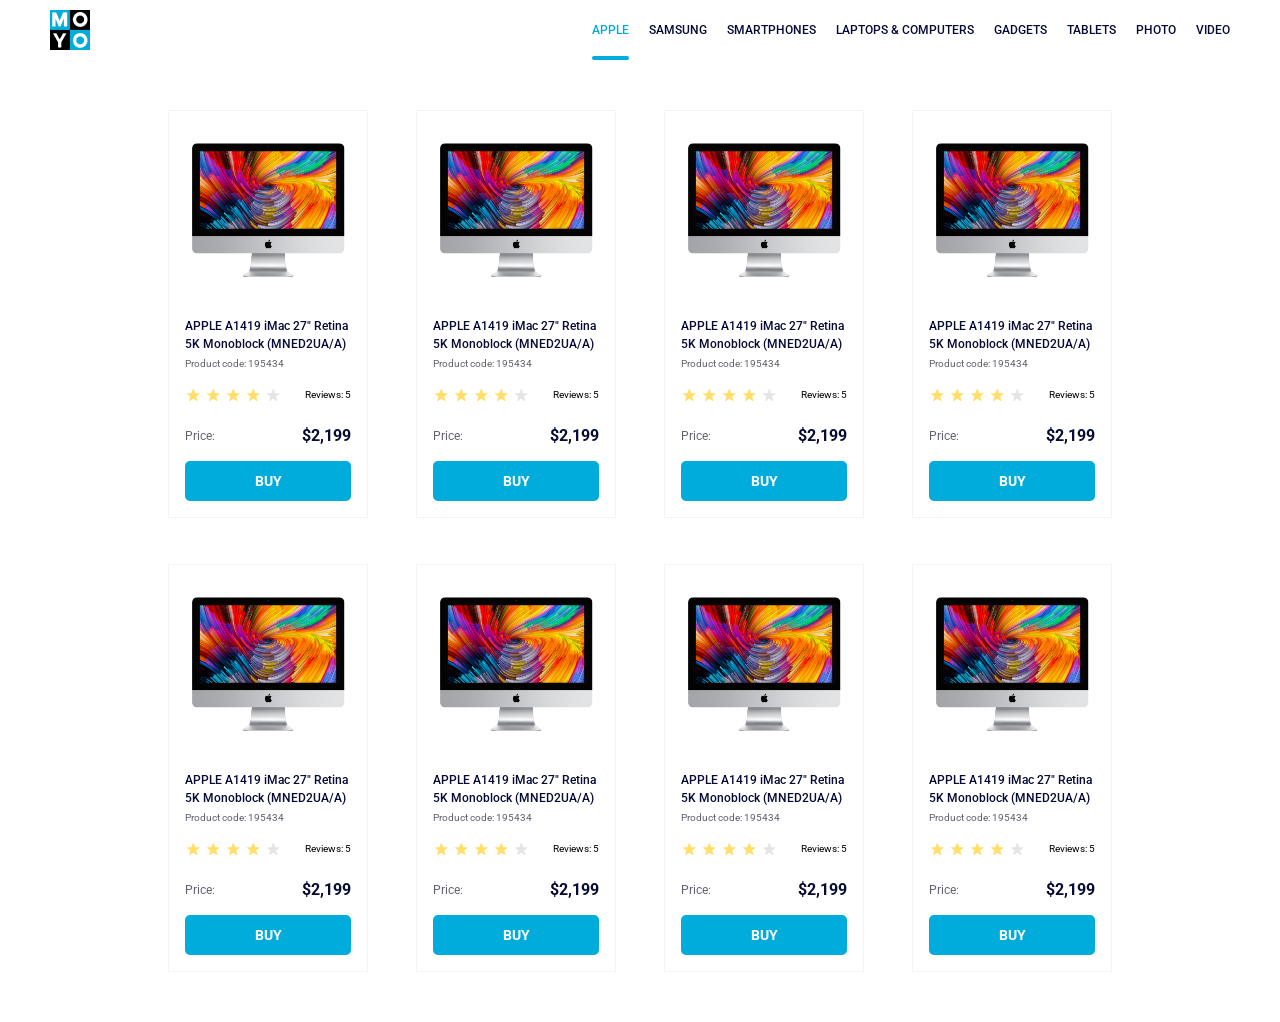
<file: index.html>
<!doctype html>
<html lang="en">
  <head>
    <meta charset="UTF-8">
    <meta name="viewport" content="width=device-width, initial-scale=1.0">
    <title>Catalog</title>
    <link rel="preconnect" href="https://fonts.gstatic.com">
    <link href="https://fonts.googleapis.com/css2?family=Roboto:wght@400;500;700&display=swap" rel="stylesheet">
    <link rel="stylesheet" href="/index.e378193d.css">
  </head>

  <body>
    <header class="header">
      <a href="#" class="header__logo">
        <img src="/logo.c493797d.png" alt="Moyo company logo">
      </a>
      <nav>
        <ul class="header__nav-links">
          <li>
            <a class="header__link is-active" href="#">
              Apple
            </a>
          </li>
          <li>
            <a class="header__link" href="#">
              Samsung
            </a>
          </li>
          <li>
            <a class="header__link" href="#">
              Smartphones
            </a>
          </li>
          <li>
            <a data-qa="nav-hover" class="header__link" href="#">
              Laptops & computers
            </a>
          </li>
          <li>
            <a class="header__link" href="#">
              Gadgets
            </a>
          </li>
          <li>
            <a class="header__link" href="#">
              Tablets
            </a>
          </li>
          <li>
            <a class="header__link" href="#">
              Photo
            </a>
          </li>
          <li>
            <a class="header__link header__link--last" href="#">
              Video
            </a>
          </li>
        </ul>
      </nav>
    </header>
    <main class="cards">
      <article class="card" data-qa="card">
        <img class="card__image" src="/imac.d0e0225a.jpeg" alt="APPLE A1419 iMac 27' Retina 5K Monoblock (MNED2UA/A)">
        <ul class="card__list">
          <li class="card__item">
            <h2 class="card__header">
              APPLE A1419 iMac 27" Retina 5K Monoblock (MNED2UA/A)
            </h2>
          </li>
          <li class="card__item card__item--code">Product code: 195434</li>
          <li class="card__item">
            <div class="stars stars--4">
              <span class="stars__star"></span>
              <span class="stars__star"></span>
              <span class="stars__star"></span>
              <span class="stars__star"></span>
              <span class="stars__star"></span>
              <span class="stars__review">Reviews: 5</span>
            </div>
          </li>
          <li class="card__item card__item--price">
            <span class="card__text">Price:</span>
            <span class="card__num">$2,199</span>
          </li>
          <li class="card__item">
            <a href="#" class="card__button" data-qa="card-hover">
              BUY
            </a>
          </li>
        </ul>
      </article>
      <article class="card">
        <img class="card__image" src="/imac.d0e0225a.jpeg" alt="APPLE A1419 iMac 27' Retina 5K Monoblock (MNED2UA/A)">
        <ul class="card__list">
          <li class="card__item">
            <h2 class="card__header">
              APPLE A1419 iMac 27" Retina 5K Monoblock (MNED2UA/A)
            </h2>
          </li>
          <li class="card__item card__item--code">Product code: 195434</li>
          <li class="card__item">
            <div class="stars stars--4">
              <span class="stars__star"></span>
              <span class="stars__star"></span>
              <span class="stars__star"></span>
              <span class="stars__star"></span>
              <span class="stars__star"></span>
              <span class="stars__review">Reviews: 5</span>
            </div>
          </li>
          <li class="card__item card__item--price">
            <span class="card__text">Price:</span>
            <span class="card__num">$2,199</span>
          </li>
          <li class="card__item">
            <a href="#" class="card__button">
              BUY
            </a>
          </li>
        </ul>
      </article>
      <article class="card">
        <img class="card__image" src="/imac.d0e0225a.jpeg" alt="APPLE A1419 iMac 27' Retina 5K Monoblock (MNED2UA/A)">
        <ul class="card__list">
          <li class="card__item">
            <h2 class="card__header">
              APPLE A1419 iMac 27" Retina 5K Monoblock (MNED2UA/A)
            </h2>
          </li>
          <li class="card__item card__item--code">Product code: 195434</li>
          <li class="card__item">
            <div class="stars stars--4">
              <span class="stars__star"></span>
              <span class="stars__star"></span>
              <span class="stars__star"></span>
              <span class="stars__star"></span>
              <span class="stars__star"></span>
              <span class="stars__review">Reviews: 5</span>
            </div>
          </li>
          <li class="card__item card__item--price">
            <span class="card__text">Price:</span>
            <span class="card__num">$2,199</span>
          </li>
          <li class="card__item">
            <a href="#" class="card__button" data-qa="hover">
              BUY
            </a>
          </li>
        </ul>
      </article>
      <article class="card">
        <img class="card__image" src="/imac.d0e0225a.jpeg" alt="APPLE A1419 iMac 27' Retina 5K Monoblock (MNED2UA/A)">
        <ul class="card__list">
          <li class="card__item">
            <h2 class="card__header">
              APPLE A1419 iMac 27" Retina 5K Monoblock (MNED2UA/A)
            </h2>
          </li>
          <li class="card__item card__item--code">Product code: 195434</li>
          <li class="card__item">
            <div class="stars stars--4">
              <span class="stars__star"></span>
              <span class="stars__star"></span>
              <span class="stars__star"></span>
              <span class="stars__star"></span>
              <span class="stars__star"></span>
              <span class="stars__review">Reviews: 5</span>
            </div>
          </li>
          <li class="card__item card__item--price">
            <span class="card__text">Price:</span>
            <span class="card__num">$2,199</span>
          </li>
          <li class="card__item">
            <a href="#" class="card__button" data-qa="hover">
              BUY
            </a>
          </li>
        </ul>
      </article>
      <article class="card">
        <img class="card__image" src="/imac.d0e0225a.jpeg" alt="APPLE A1419 iMac 27' Retina 5K Monoblock (MNED2UA/A)">
        <ul class="card__list">
          <li class="card__item">
            <h2 class="card__header">
              APPLE A1419 iMac 27" Retina 5K Monoblock (MNED2UA/A)
            </h2>
          </li>
          <li class="card__item card__item--code">Product code: 195434</li>
          <li class="card__item">
            <div class="stars stars--4">
              <span class="stars__star"></span>
              <span class="stars__star"></span>
              <span class="stars__star"></span>
              <span class="stars__star"></span>
              <span class="stars__star"></span>
              <span class="stars__review">Reviews: 5</span>
            </div>
          </li>
          <li class="card__item card__item--price">
            <span class="card__text">Price:</span>
            <span class="card__num">$2,199</span>
          </li>
          <li class="card__item">
            <a href="#" class="card__button" data-qa="hover">
              BUY
            </a>
          </li>
        </ul>
      </article>
      <article class="card">
        <img class="card__image" src="/imac.d0e0225a.jpeg" alt="APPLE A1419 iMac 27' Retina 5K Monoblock (MNED2UA/A)">
        <ul class="card__list">
          <li class="card__item">
            <h2 class="card__header">
              APPLE A1419 iMac 27" Retina 5K Monoblock (MNED2UA/A)
            </h2>
          </li>
          <li class="card__item card__item--code">Product code: 195434</li>
          <li class="card__item">
            <div class="stars stars--4">
              <span class="stars__star"></span>
              <span class="stars__star"></span>
              <span class="stars__star"></span>
              <span class="stars__star"></span>
              <span class="stars__star"></span>
              <span class="stars__review">Reviews: 5</span>
            </div>
          </li>
          <li class="card__item card__item--price">
            <span class="card__text">Price:</span>
            <span class="card__num">$2,199</span>
          </li>
          <li class="card__item">
            <a href="#" class="card__button" data-qa="hover">
              BUY
            </a>
          </li>
        </ul>
      </article>
      <article class="card">
        <img class="card__image" src="/imac.d0e0225a.jpeg" alt="APPLE A1419 iMac 27' Retina 5K Monoblock (MNED2UA/A)">
        <ul class="card__list">
          <li class="card__item">
            <h2 class="card__header">
              APPLE A1419 iMac 27" Retina 5K Monoblock (MNED2UA/A)
            </h2>
          </li>
          <li class="card__item card__item--code">Product code: 195434</li>
          <li class="card__item">
            <div class="stars stars--4">
              <span class="stars__star"></span>
              <span class="stars__star"></span>
              <span class="stars__star"></span>
              <span class="stars__star"></span>
              <span class="stars__star"></span>
              <span class="stars__review">Reviews: 5</span>
            </div>
          </li>
          <li class="card__item card__item--price">
            <span class="card__text">Price:</span>
            <span class="card__num">$2,199</span>
          </li>
          <li class="card__item">
            <a href="#" class="card__button" data-qa="hover">
              BUY
            </a>
          </li>
        </ul>
      </article>
      <article class="card">
        <img class="card__image" src="/imac.d0e0225a.jpeg" alt="APPLE A1419 iMac 27' Retina 5K Monoblock (MNED2UA/A)">
        <ul class="card__list">
          <li class="card__item">
            <h2 class="card__header">
              APPLE A1419 iMac 27" Retina 5K Monoblock (MNED2UA/A)
            </h2>
          </li>
          <li class="card__item card__item--code">Product code: 195434</li>
          <li class="card__item">
            <div class="stars stars--4">
              <span class="stars__star"></span>
              <span class="stars__star"></span>
              <span class="stars__star"></span>
              <span class="stars__star"></span>
              <span class="stars__star"></span>
              <span class="stars__review">Reviews: 5</span>
            </div>
          </li>
          <li class="card__item card__item--price">
            <span class="card__text">Price:</span>
            <span class="card__num">$2,199</span>
          </li>
          <li class="card__item">
            <a href="#" class="card__button" data-qa="hover">
              BUY
            </a>
          </li>
        </ul>
      </article>
    </main>
  <script src="/layout_catalog.59712999.js"></script></body>
</html>
</file>
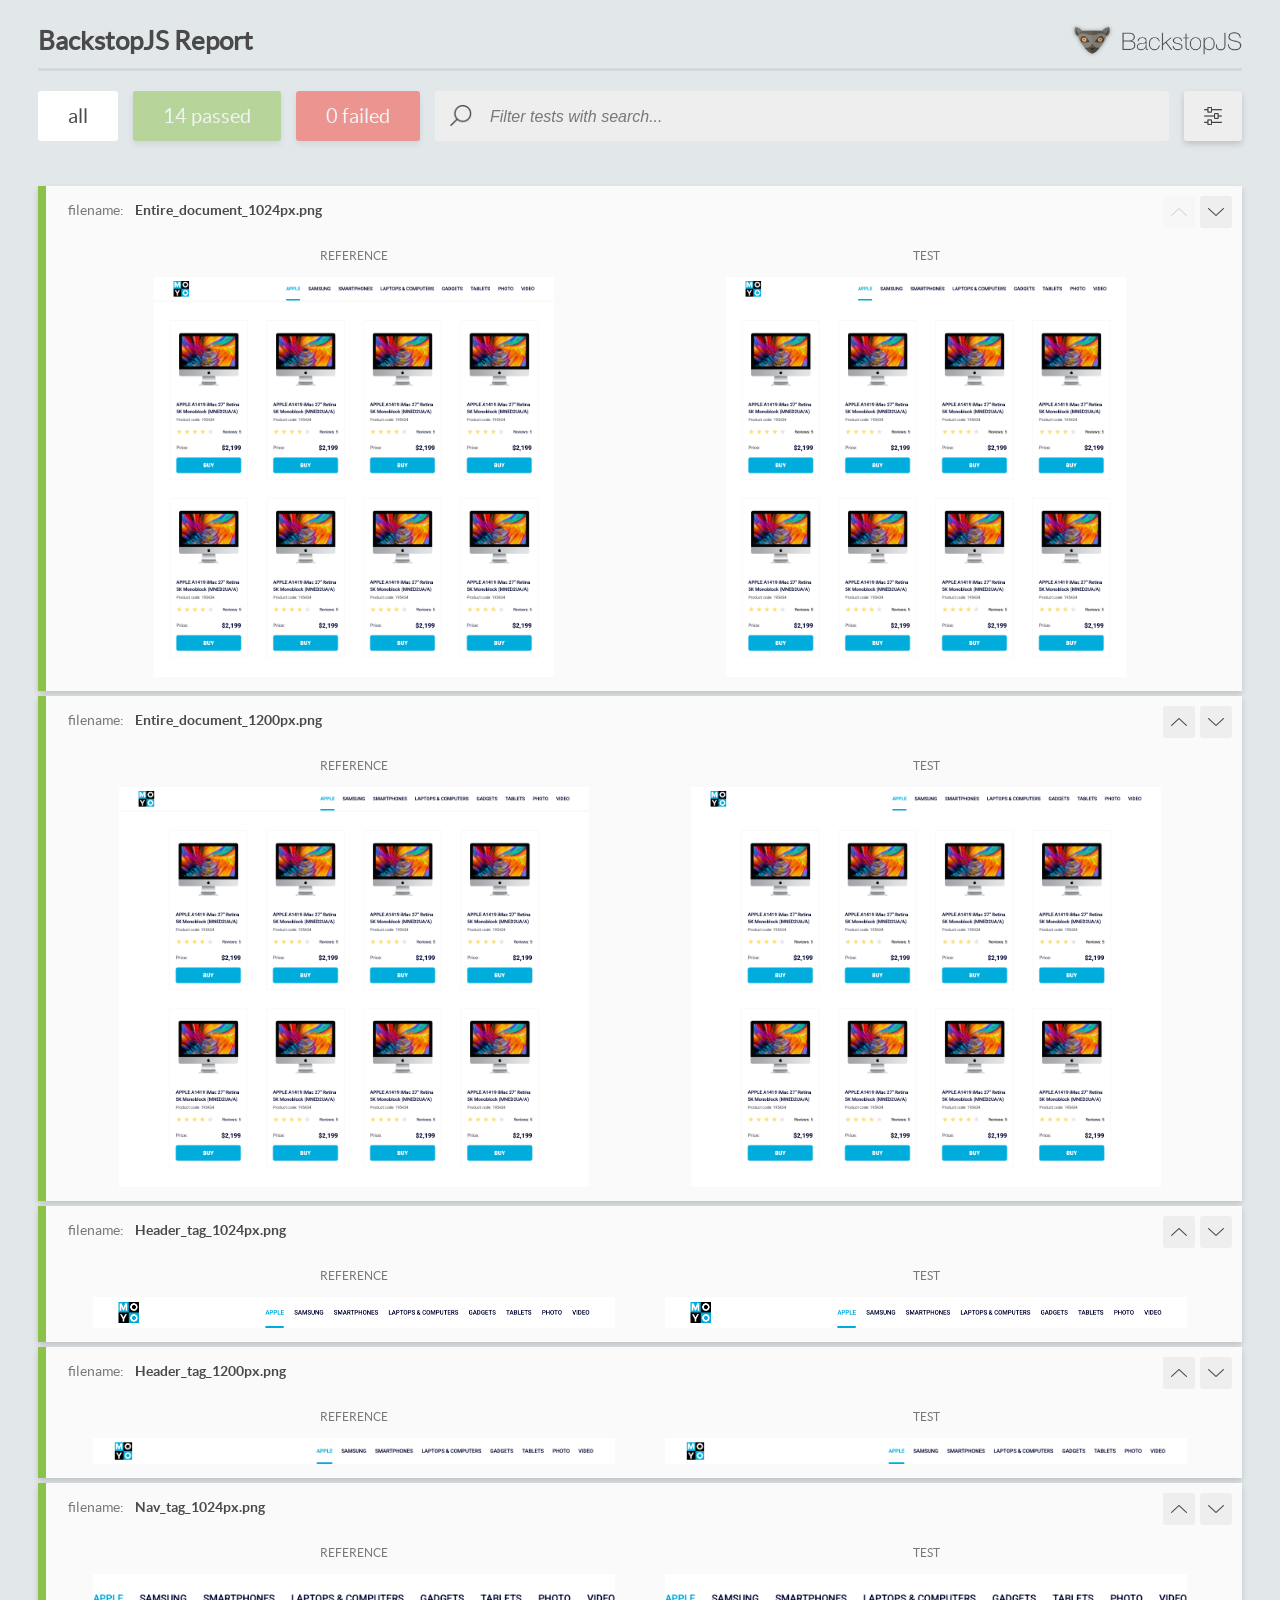
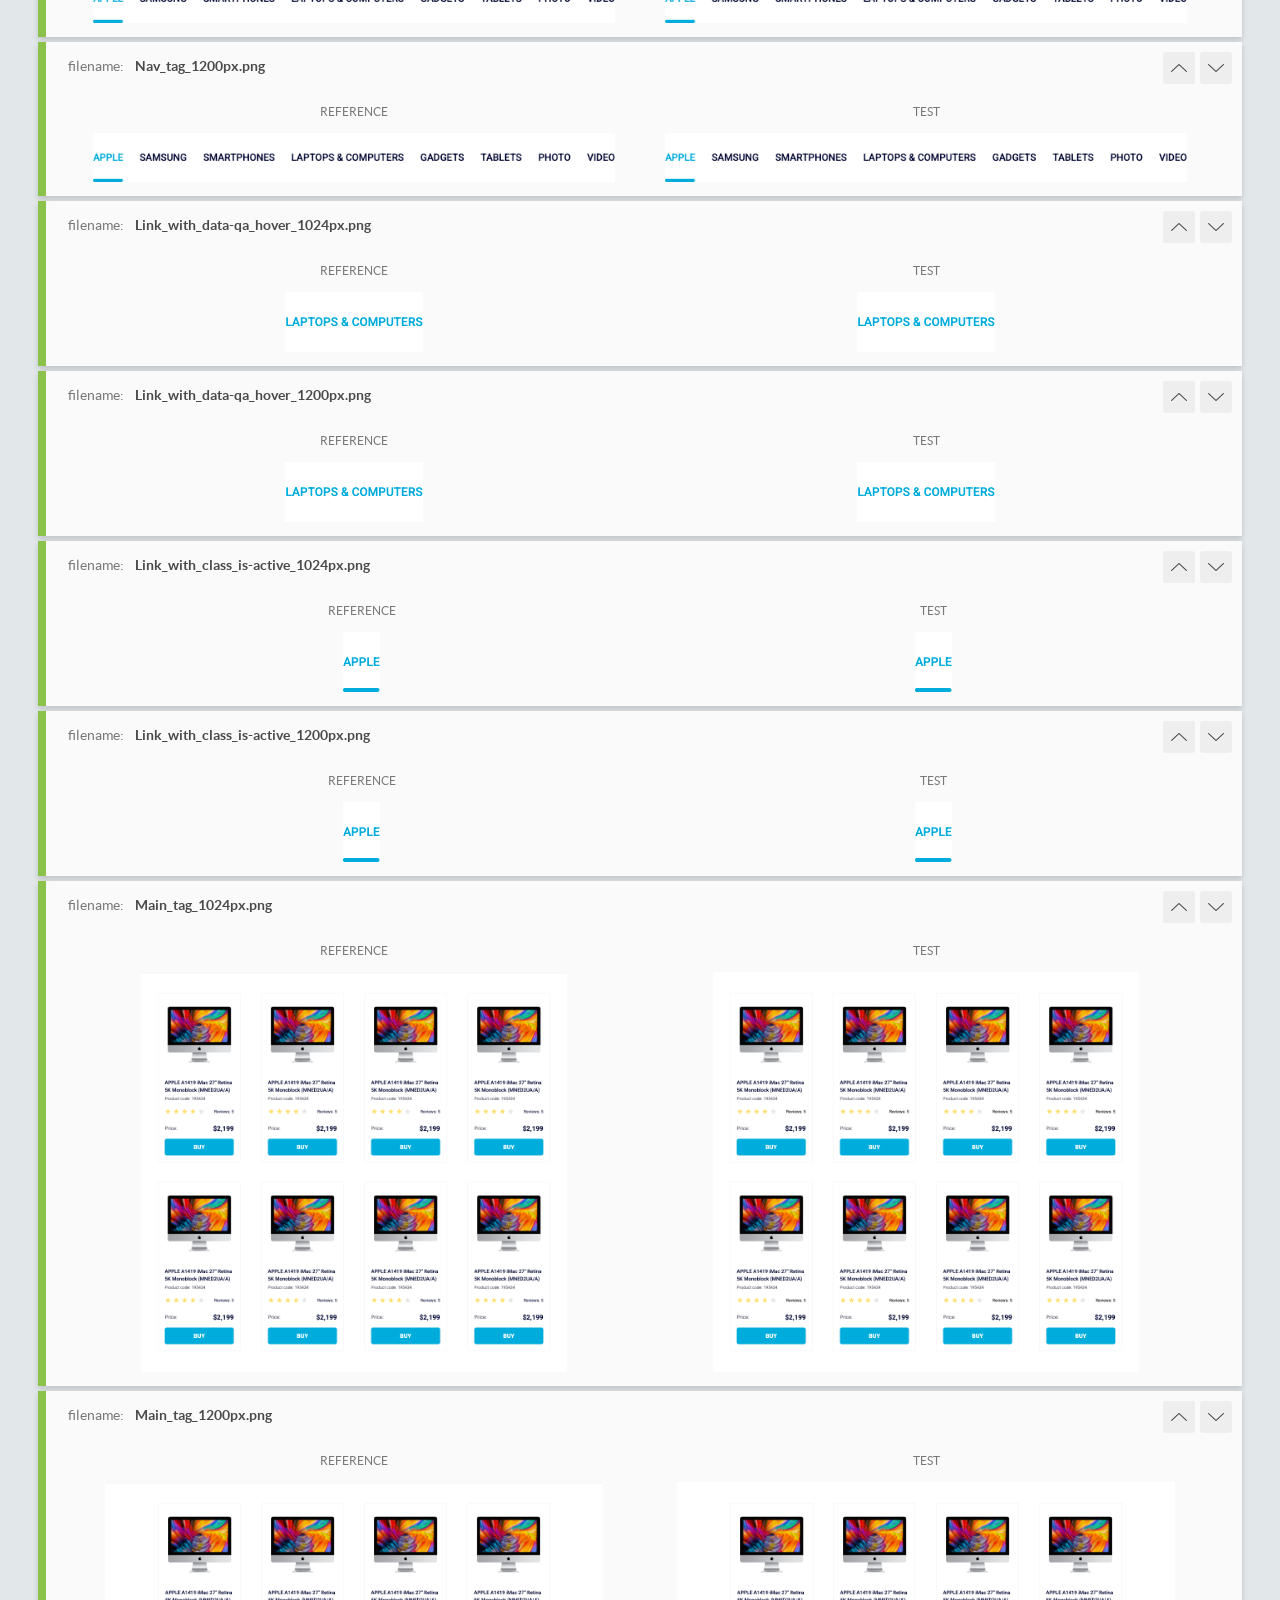
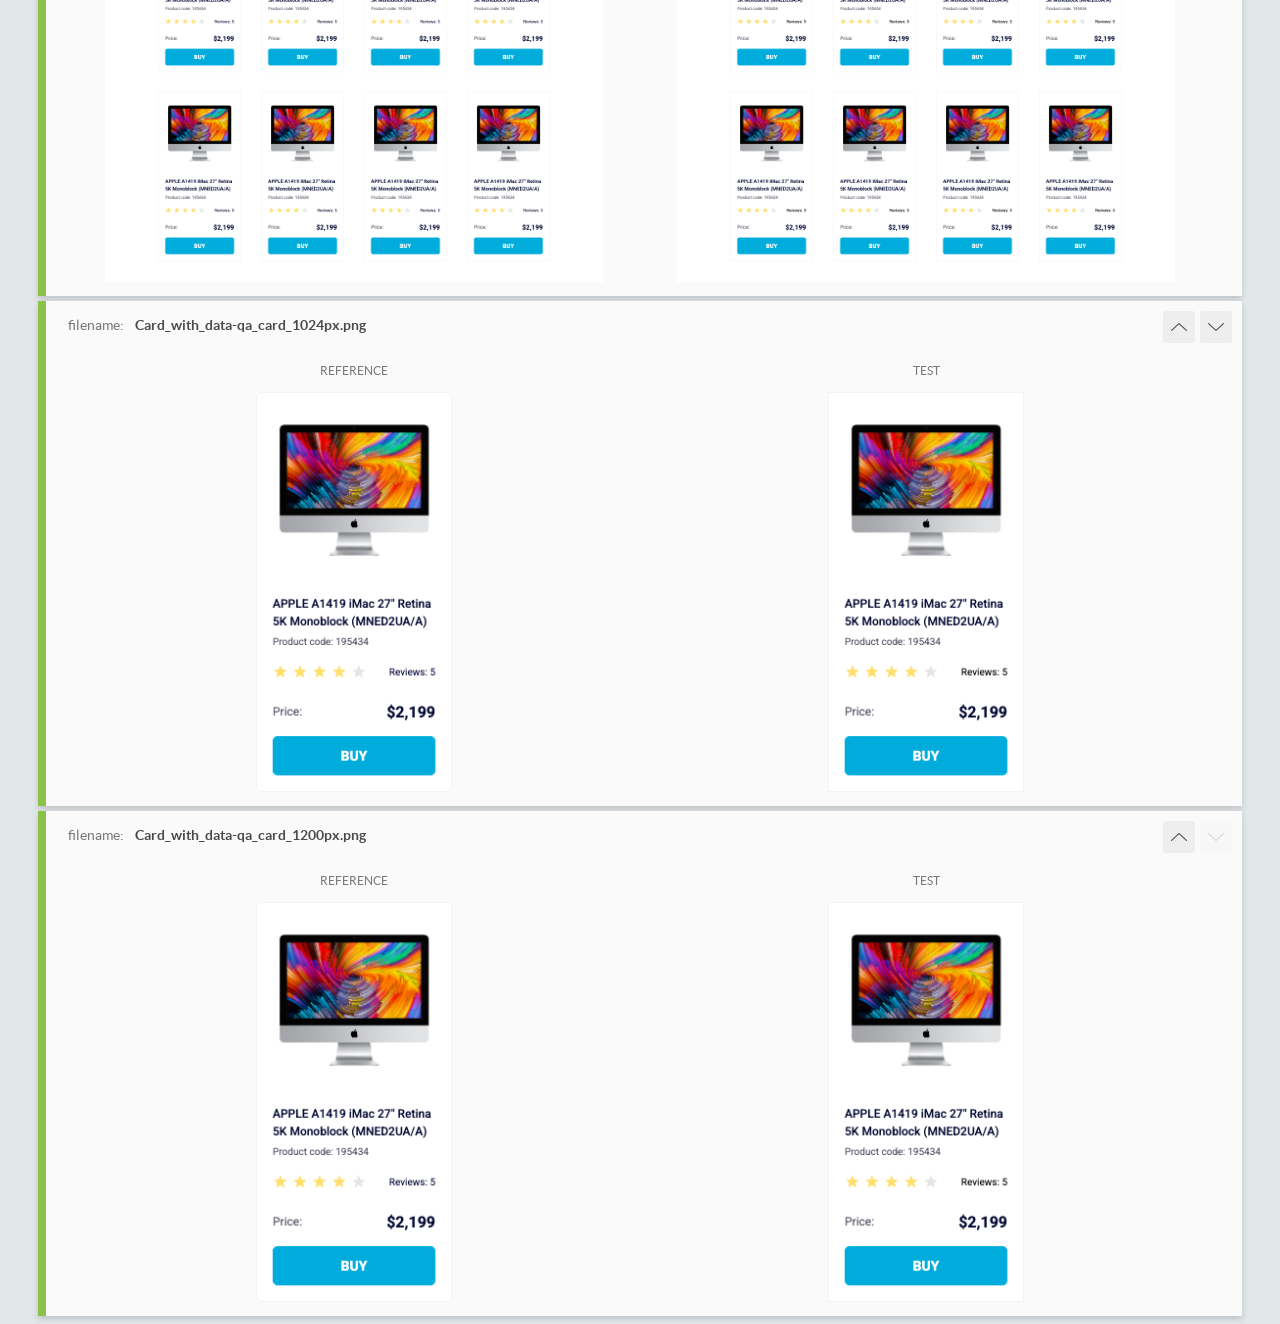
<file: report/html_report/index.html>
<!DOCTYPE html>
<html>
  <head>
    <meta charset="utf-8">
    <!-- Disable Cache -->
    <meta http-equiv="Cache-Control" content="no-cache, no-store, must-revalidate">
    <meta http-equiv="Pragma" content="no-cache">
    <meta http-equiv="Expires" content="0">

    <title>BackstopJS Report</title>

    <style>
      @font-face {
          font-family: 'latoregular';
          src: url('./assets/fonts/lato-regular-webfont.woff2') format('woff2'),
              url('./assets/fonts/lato-regular-webfont.woff') format('woff');
          font-weight: 400;
          font-style: normal;
      }
      @font-face {
          font-family: 'latobold';
          src: url('./assets/fonts/lato-bold-webfont.woff2') format('woff2'),
              url('./assets/fonts/lato-bold-webfont.woff') format('woff');
          font-weight: 700;
          font-style: normal;
      }

      .ReactModal__Body--open {
          overflow: hidden;
      }
      .ReactModal__Body--open .header {
        display: none;
      }

    </style>
  </head>
  <body style="background-color: #E2E7EA">
    <div id="root">

    </div>
    <script>
      function report (report) { // eslint-disable-line no-unused-vars
        window.tests = report;
      }
    </script>
    <script src="config.js"></script>
    <script src="index_bundle.js"></script>
  </body>
</html>
</file>
<file: index.e378193d.css>
:root {
  --columns: 1;
  --blue-color: #00acdc;
}

.header {
  font-optical-sizing: auto;
  background-color: #fff;
  justify-content: space-between;
  align-items: center;
  margin: 0;
  padding-right: 50px;
  font-family: Roboto, sans-serif;
  font-size: 12px;
  font-style: normal;
  font-weight: 500;
  transition: all .3s;
  display: flex;
}

.header__logo {
  width: 40px;
  height: 40px;
  padding-left: 50px;
  line-height: 40px;
}

.header__nav-links {
  align-items: center;
  margin: 0;
  padding: 0;
  list-style-type: none;
  display: flex;
}

.header__link {
  text-transform: uppercase;
  text-align: center;
  color: #060b35;
  height: 60px;
  margin-right: 20px;
  padding: 0;
  line-height: 60px;
  text-decoration: none;
  display: inline-block;
  position: relative;
}

.header__link:hover, .header__link.is-active {
  color: var(--blue-color);
}

.header__link.is-active:after {
  content: "";
  background-color: var(--blue-color);
  border-radius: 8px;
  width: 100%;
  height: 4px;
  position: absolute;
  bottom: 0;
  left: 0;
}

.header__link--last {
  margin-right: 0;
}

.card {
  box-sizing: border-box;
  border: 1px solid #f3f3f3;
  flex-direction: column;
  align-items: center;
  gap: 40px;
  width: 200px;
  height: 408px;
  padding-top: 32px;
  transition: transform .3s;
  display: flex;
}

.card:hover {
  transform: scale(1.2);
}

.card__image {
  box-sizing: border-box;
  width: 160px;
  height: 134px;
  margin: 0 19px;
}

.card__list {
  margin: 0;
  padding: 0;
  list-style: none;
}

.card__item {
  margin-inline: 16px;
}

.card__header {
  color: #060b35;
  margin: 0;
  font-size: 12px;
  font-weight: 500;
  line-height: 18px;
}

.card:hover .card__header {
  color: #34568b;
}

.card__item--code {
  color: #616070;
  width: fit-content;
  margin-top: 4px;
  font-size: 10px;
  font-weight: 400;
  line-height: 14px;
}

.card__item--price {
  justify-content: space-between;
  align-items: center;
  margin-top: 24px;
  margin-bottom: 16px;
  line-height: 18px;
  display: flex;
}

.card__text {
  color: #616070;
  font-size: 12px;
  font-weight: 400;
}

.card__num {
  color: #060b35;
  font-size: 16px;
  font-weight: 700;
}

.card__button {
  background-color: var(--blue-color);
  color: #fff;
  border-radius: 5px;
  justify-content: center;
  align-items: center;
  width: 166px;
  height: 40px;
  font-size: 14px;
  font-weight: 700;
  line-height: 16px;
  text-decoration: none;
  display: flex;
}

.card__button:hover {
  box-sizing: border-box;
  color: var(--blue-color);
  border: 1px solid var(--blue-color);
  background-color: #fff;
}

.stars {
  align-items: center;
  margin-top: 16px;
  display: flex;
}

.stars__star {
  background-image: url("star.fa806e3c.svg");
  background-position: center;
  background-repeat: no-repeat;
  width: 16px;
  height: 16px;
  margin-right: 4px;
  display: inline-block;
}

.stars__review {
  align-self: center;
  margin-left: auto;
  font-size: 10px;
  font-weight: 400;
  line-height: 14px;
}

.stars--1 .stars__star:nth-child(-n+1), .stars--2 .stars__star:nth-child(-n+2), .stars--3 .stars__star:nth-child(-n+3), .stars--4 .stars__star:nth-child(-n+4), .stars--5 .stars__star:nth-child(-n+5) {
  background-image: url("star-active.2be54011.svg");
}

* {
  box-sizing: border-box;
}

html {
  font-family: Roboto, sans-serif;
}

body {
  margin: 0;
}

.cards {
  grid-template-columns: repeat(var(--columns), 200px);
  justify-content: center;
  align-items: center;
  gap: 46px 48px;
  padding: 50px 40px;
  transition: all .3s;
  display: grid;
}

@media (width >= 488px) {
  .cards {
    --columns: 2;
  }
}

@media (width >= 768px) {
  .cards {
    --columns: 3;
  }
}

@media (width >= 1024px) {
  .cards {
    --columns: 4;
  }
}
/*# sourceMappingURL=index.e378193d.css.map */
</file>
